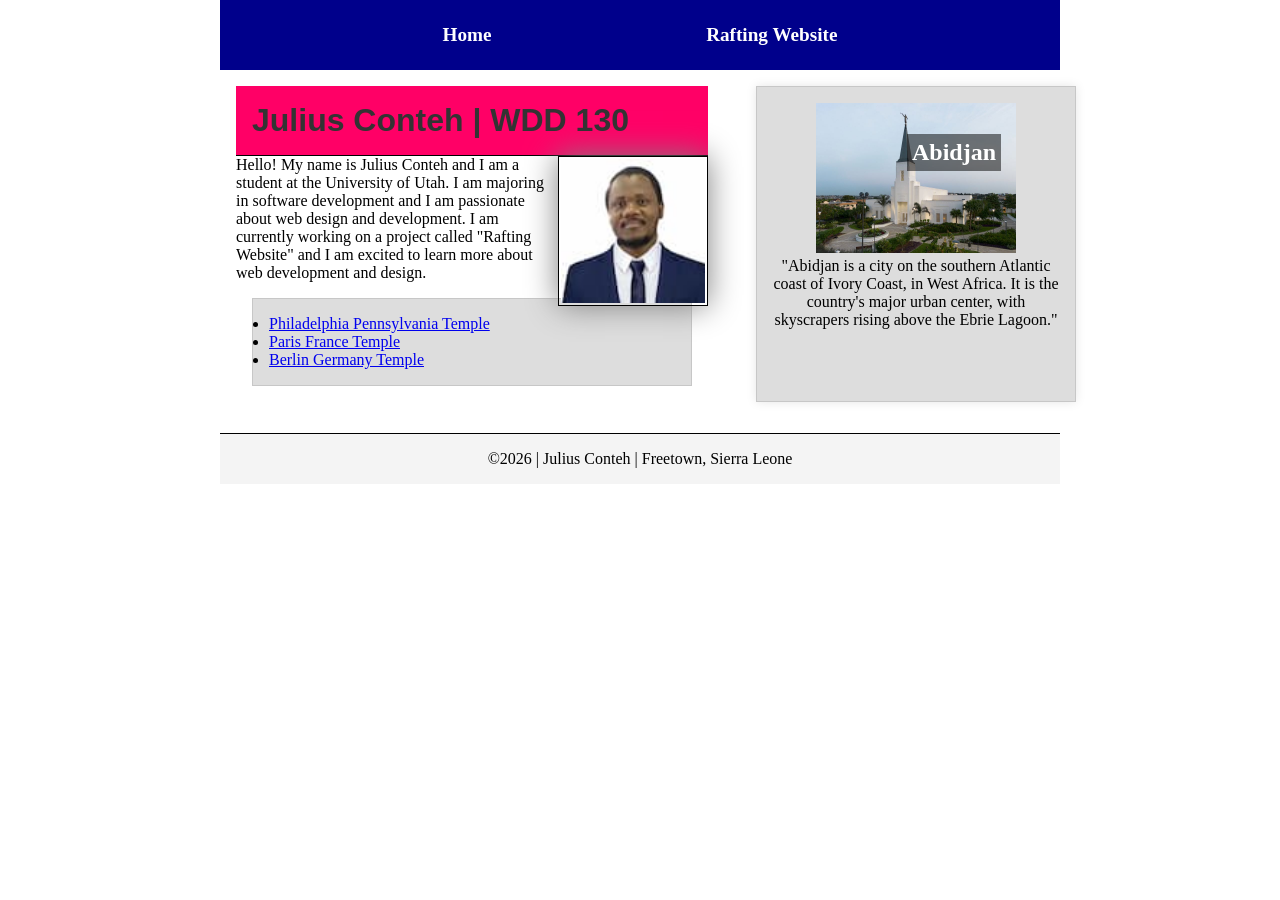
<file: index.html>
<!DOCTYPE html>
<html lang="en">

<head>
  <meta charset="UTF-8">
  <meta name="viewport" content="width=device-width, initial-scale=1.0">
  <title>Julius Conteh | WDD 130</title>
  <meta name="description" content="Julius Conteh's BYU-Idaho WDD 130 course home page">
  <meta name="author" content="Julius Conteh">

  <link rel="stylesheet" href="styles/styles.css">
</head>

<body>
  <header>
    <nav>
      <a href="#">Home</a>
      <a href="wwr/">Rafting Website</a>
    </nav>
  </header>

  <!-- Step 7: Wrap main + aside in grid -->
  <div class="grid">
    <main>
      <h1>Julius Conteh | WDD 130</h1>
      <img src="images/profile.jpg" alt="Hello! my name is Julius Conteh" width="200">
      <p>
        Hello! My name is Julius Conteh and I am a student at the University of Utah. I am
        majoring in software development and I am passionate about web design and
        development. I am currently working on a project called "Rafting Website" and I am
        excited to learn more about web development and design.
      </p>

      <!-- Step 8: Temple list with class -->
      <ul class="box">
        <li><a
            href="https://www.churchofjesuschrist.org/temples/details/philadelphia-pennsylvania-temple"
            target="_blank" rel="noopener">Philadelphia Pennsylvania Temple</a></li>
        <li><a href="https://www.churchofjesuschrist.org/temples/details/paris-france-temple"
            target="_blank" rel="noopener">Paris France Temple</a></li>
        <li><a href="https://www.churchofjesuschrist.org/temples/details/berlin-germany-temple"
            target="_blank" rel="noopener">Berlin Germany Temple</a></li>
      </ul>
    </main>

    <aside class="box">
      <h2>Abidjan</h2>
      <img src="images/abidjan-ivory-coast.jpeg" alt="abidjan-ivory-coast">
      <p>
        "Abidjan is a city on the southern Atlantic coast of Ivory Coast, in West Africa. It
        is the country's major urban center, with skyscrapers rising above the Ebrie
        Lagoon."
      </p>
    </aside>
  </div>

  <footer>
    <p>©2026 | Julius Conteh | Freetown, Sierra Leone</p>
  </footer>
</body>

</html>
</file>
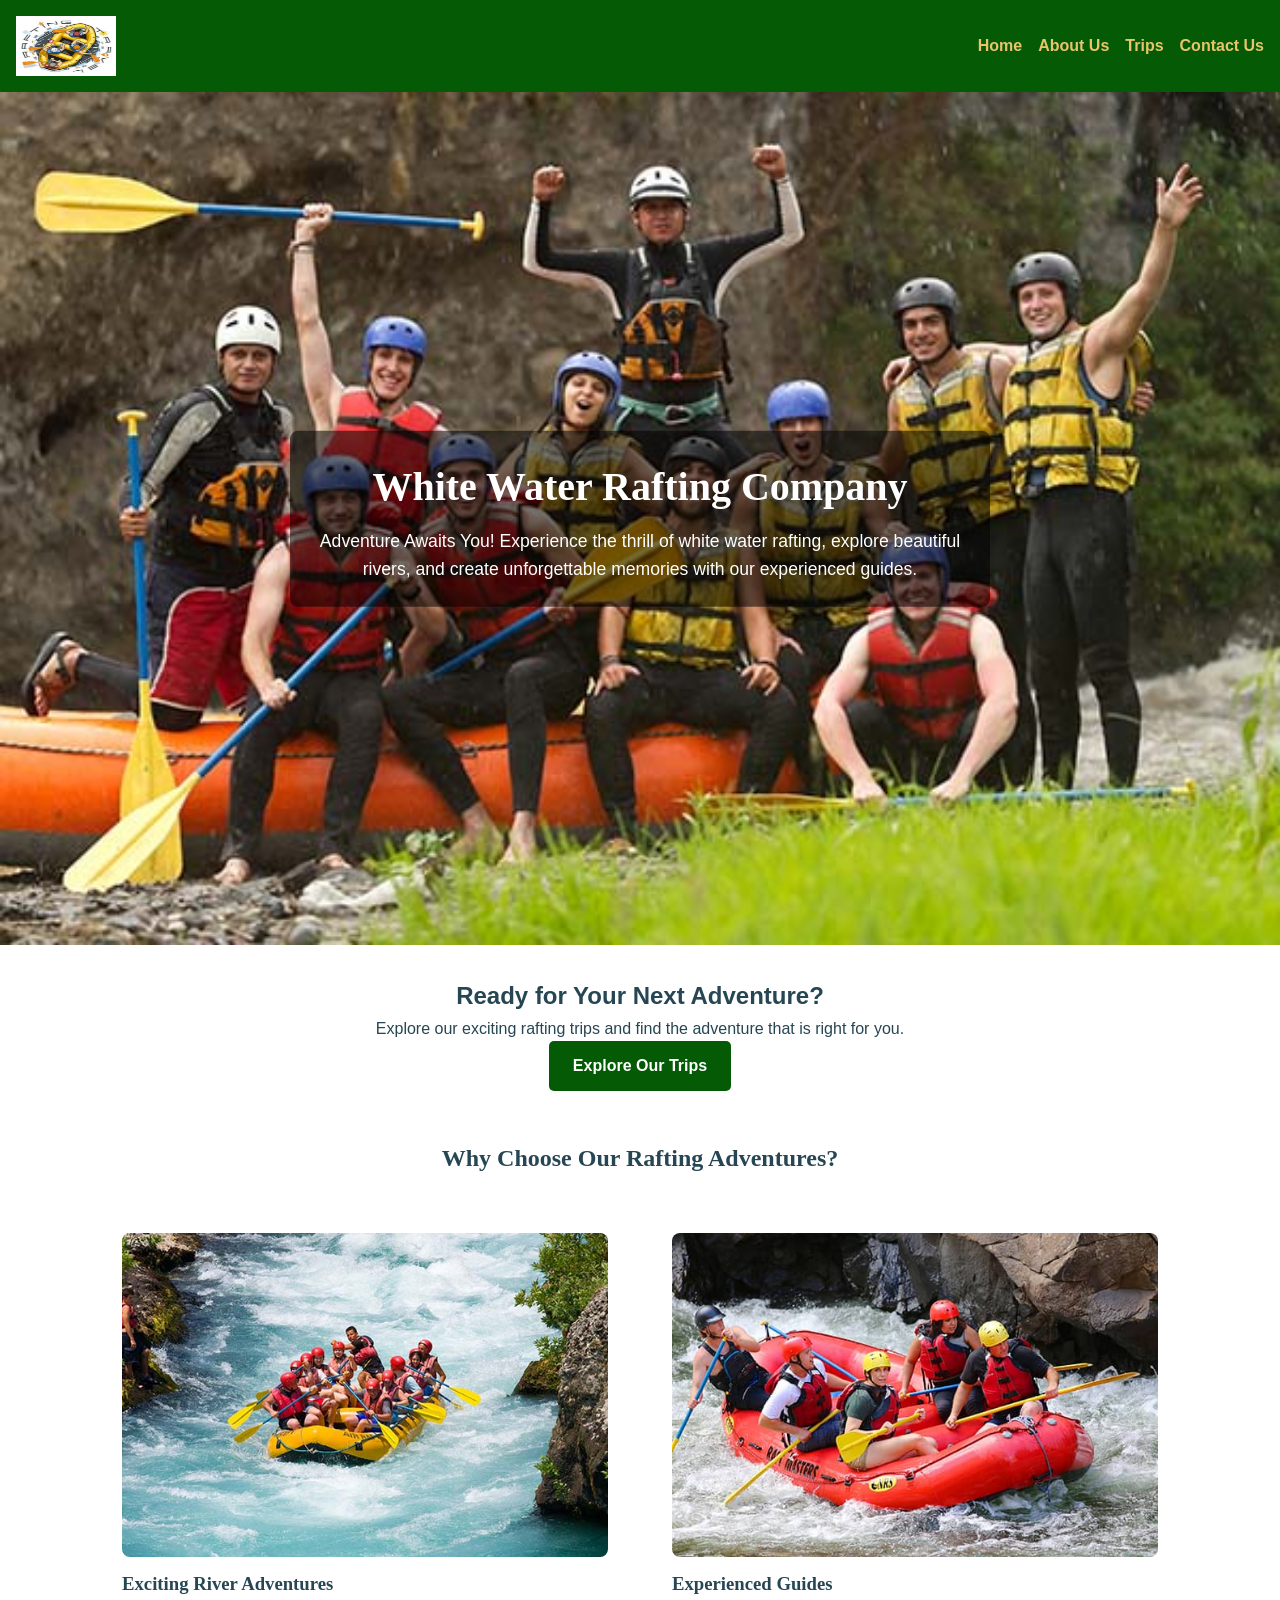
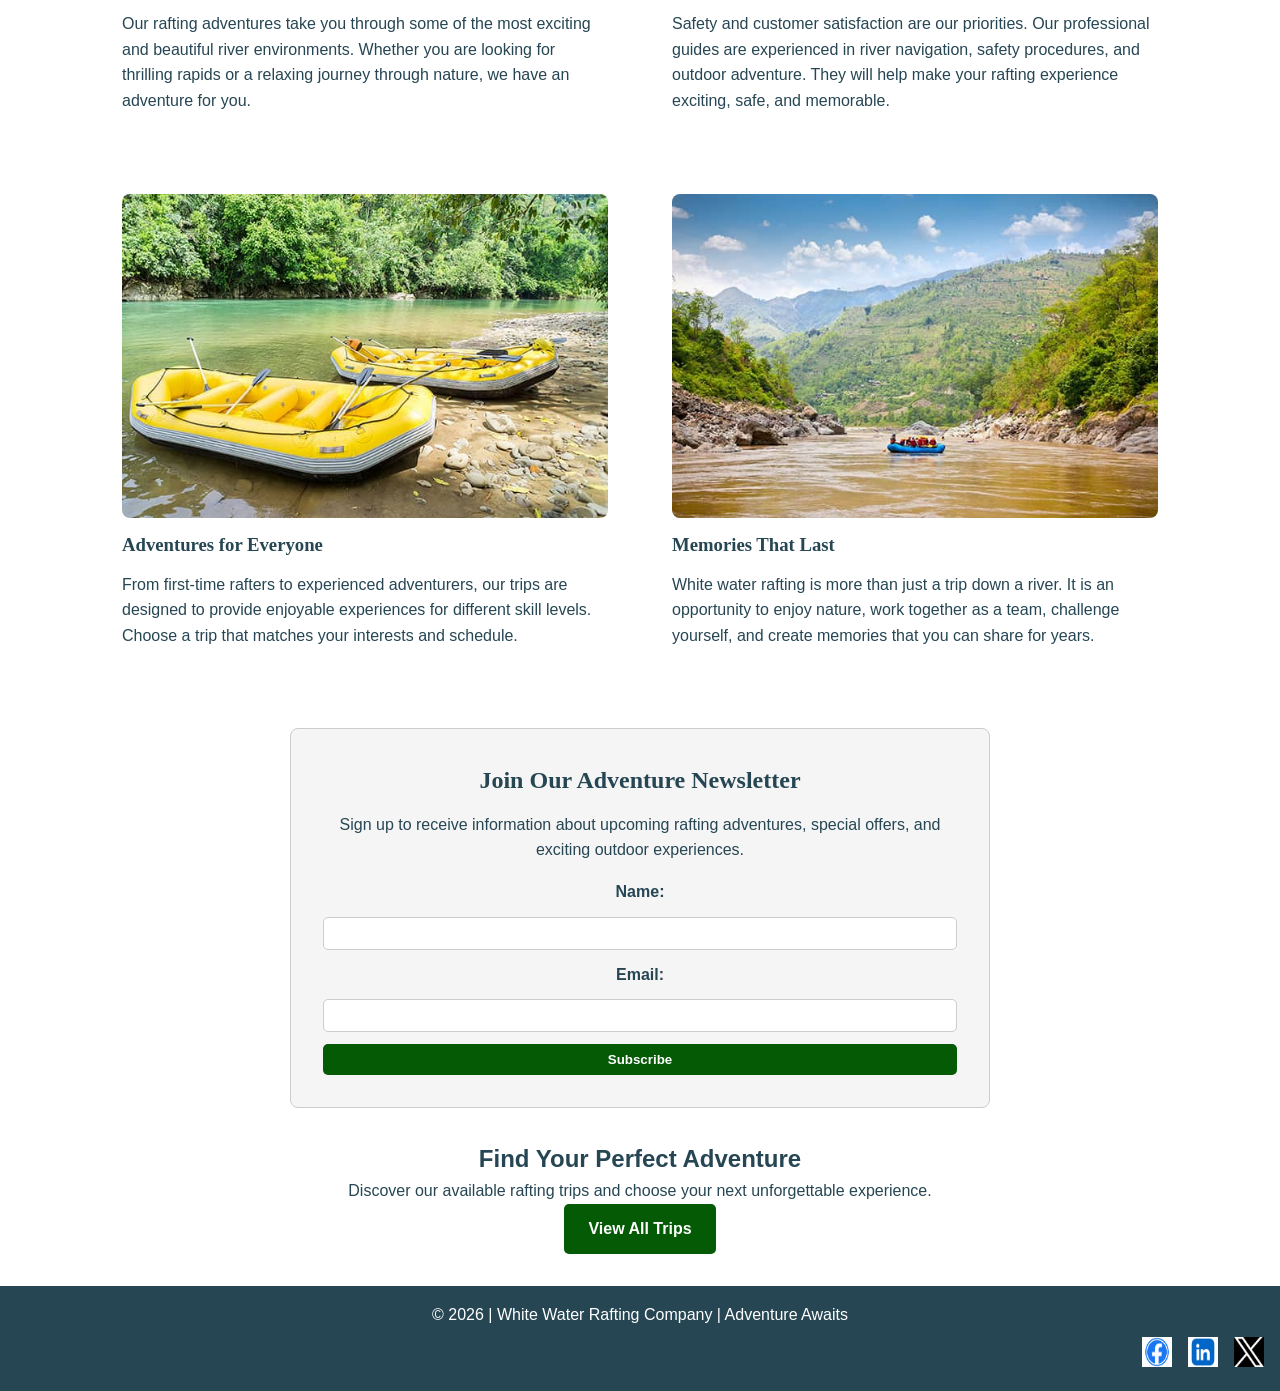
<file: wwr/index.html>
<!doctype html>
<html lang="en-US">

<head>
    <meta charset="utf-8">
    <meta name="viewport" content="width=device-width, initial-scale=1">

    <title>White Water Rafting Company | Home</title>

    <meta name="description"
      content="Experience exciting white water rafting adventures with professional guides, beautiful rivers, and unforgettable outdoor experiences.">

    <meta name="author" content="Julius Conteh">

    <link rel="stylesheet" href="styles/rafting.css">
</head>

<body>

    <header>
        <img src="images/z-raftingcompas.jpg" alt="White Water Rafting Company logo" width="100">

        <nav>
            <a href="index.html">Home</a>
            <a href="about.html">About Us</a>
            <a href="trips.html">Trips</a>
            <a href="contact.html">Contact Us</a>
        </nav>
    </header>

    <main>

        <!-- HERO SECTION -->
        <section class="hero">

            <img src="images/rafting-hero.jpg"
              alt="Rafters enjoying an exciting white water rafting adventure">

            <div class="hero-content">

                <h1>White Water Rafting Company</h1>

                <p>
                    Adventure Awaits You! Experience the thrill of
                    white water rafting, explore beautiful rivers,
                    and create unforgettable memories with our
                    experienced guides.
                </p>

            </div>

        </section>

        <!-- CALL TO ACTION -->
        <section class="cta">

            <h2>Ready for Your Next Adventure?</h2>

            <p>
                Explore our exciting rafting trips and find the
                adventure that is right for you.
            </p>

            <a href="trips.html">Explore Our Trips</a>

        </section>

        <!-- HOME PAGE INFORMATION GRID -->
        <section class="home-grid">

            <h2>Why Choose Our Rafting Adventures?</h2>

            <article>

                <img src="images/adventure1.jpg"
                  alt="Rafters navigating challenging white water rapids">

                <h3>Exciting River Adventures</h3>

                <p>
                    Our rafting adventures take you through some of
                    the most exciting and beautiful river environments.
                    Whether you are looking for thrilling rapids or
                    a relaxing journey through nature, we have an
                    adventure for you.
                </p>

            </article>

            <article>

                <img src="images/adventure2.jpg" alt="Rafters enjoying a scenic river adventure">

                <h3>Experienced Guides</h3>

                <p>
                    Safety and customer satisfaction are our priorities.
                    Our professional guides are experienced in river
                    navigation, safety procedures, and outdoor adventure.
                    They will help make your rafting experience exciting,
                    safe, and memorable.
                </p>

            </article>

            <article>

                <img src="images/adventure3.jpg"
                  alt="Visitors enjoying a half day white water rafting adventure">

                <h3>Adventures for Everyone</h3>

                <p>
                    From first-time rafters to experienced adventurers,
                    our trips are designed to provide enjoyable
                    experiences for different skill levels. Choose
                    a trip that matches your interests and schedule.
                </p>

            </article>

            <article>

                <img src="images/adventure4.jpg" alt="Rafters enjoying an exciting river adventure">

                <h3>Memories That Last</h3>

                <p>
                    White water rafting is more than just a trip down
                    a river. It is an opportunity to enjoy nature,
                    work together as a team, challenge yourself, and
                    create memories that you can share for years.
                </p>

            </article>

        </section>

        <!-- NEWSLETTER -->
        <section class="newsletter">

            <h2>Join Our Adventure Newsletter</h2>

            <p>
                Sign up to receive information about upcoming rafting
                adventures, special offers, and exciting outdoor
                experiences.
            </p>

            <form>

                <label for="newsletter-name">Name:</label>

                <input type="text" id="newsletter-name" name="newsletter-name" required>

                <label for="newsletter-email">Email:</label>

                <input type="email" id="newsletter-email" name="newsletter-email" required>

                <button type="submit">Subscribe</button>

            </form>

        </section>

        <!-- FINAL CALL TO ACTION -->
        <section class="cta">

            <h2>Find Your Perfect Adventure</h2>

            <p>
                Discover our available rafting trips and choose
                your next unforgettable experience.
            </p>

            <a href="trips.html">View All Trips</a>

        </section>

    </main>

    <!-- FOOTER -->
    <footer>

        <p>
            &copy; 2026 | White Water Rafting Company | Adventure Awaits
        </p>

        <nav class="socialmedia">

            <a href="https://facebook.com/julius.conteh.562" target="_blank"
              rel="noopener noreferrer">

                <img src="images/facebook-icon.png" alt="Facebook">

            </a>

            <a href="https://linkedin.com/in/julius-conteh-005b872a8" target="_blank"
              rel="noopener noreferrer">

                <img src="images/linkedin-icon.png" alt="LinkedIn">

            </a>

            <a href="https://twitter.com" target="_blank" rel="noopener noreferrer">

                <img src="images/twitter-icon.png" alt="Twitter">

            </a>

        </nav>

    </footer>

</body>

</html>
</file>
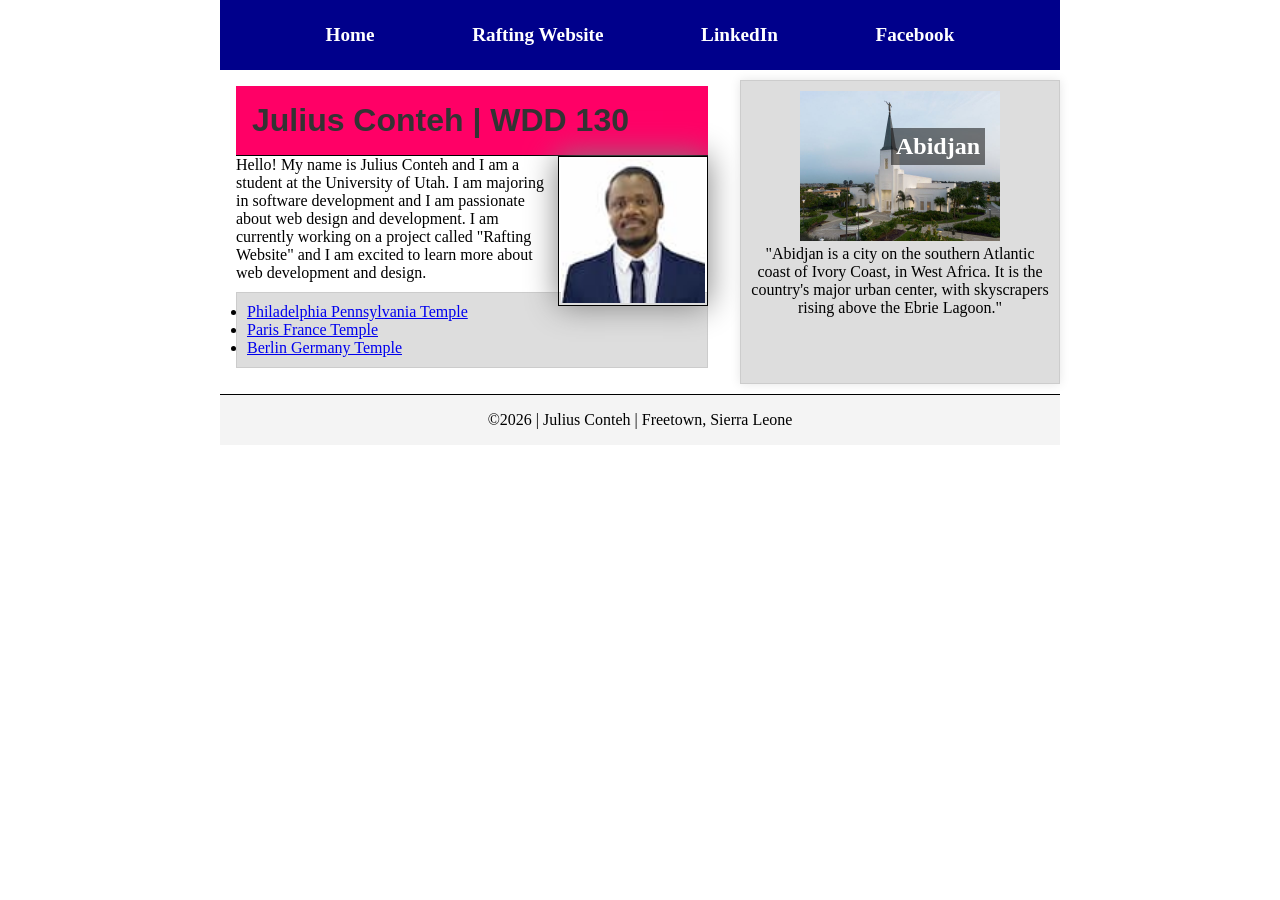
<file: index-1 copy.html>
<!DOCTYPE html>
<html lang="en">

<head>
  <meta charset="UTF-8">
  <meta name="viewport" content="width=device-width, initial-scale=1.0">
  <title>Julius Conteh | WDD 130</title>
  <meta name="description" content="Julius Conteh's BYU-Idaho WDD 130 course home page">
  <meta name="author" content="Julius Conteh">

  <link rel="stylesheet" href="styles/styles.css">
  <style>
    /* Step 9: Float profile image */
    main img {
      float: right;
      margin: 0 0 10px 10px;
    }

    /* Step 10: Position heading on aside image */
    aside {
      position: relative;
    }

    aside h2 {
      position: absolute;
      top: 47px;
      left: 150px;
      background-color: rgba(0, 0, 0, 0.5);
      color: white;
      padding: 5px;
    }

    /* Optional: box styling for aside and temple list */
    .box {
      border: 1px solid #ccc;
      padding: 10px;
      margin: 10px 0;
    }

    /* Grid wrapper for main + aside */
    .grid {
      display: grid;
      grid-template-columns: 1fr 20rem;
      /* main flexible, aside fixed */
      gap: 1rem;
      max-width: 840px;
      margin: 0 auto;
    }

    /* Header and footer consistency */
    header,
    .grid,
    footer {
      max-width: 840px;
      margin: 0 auto;
    }
  </style>
</head>

<body>
  <header>
    <nav>
      <a href="#">Home</a>
      <a href="wwr/">Rafting Website</a>
      <!-- Step 11: Add LinkedIn and Facebook links -->
      <a href="https://linkedin.com/in/julius-conteh-005b872a8" target="_blank"
        rel="noopener">LinkedIn</a>
      <a href="https://facebook.com/julius.conteh.562" target="_blank" rel="noopener">Facebook</a>
    </nav>
  </header>

  <!-- Step 7: Wrap main + aside in grid -->
  <div class="grid">
    <main>
      <h1>Julius Conteh | WDD 130</h1>
      <img src="images/profile.jpg" alt="Hello! my name is Julius Conteh" width="200">
      <p>
        Hello! My name is Julius Conteh and I am a student at the University of Utah. I am
        majoring in software development and I am passionate about web design and
        development. I am currently working on a project called "Rafting Website" and I am
        excited to learn more about web development and design.
      </p>

      <!-- Step 8: Temple list with class -->
      <ul class="box">
        <li><a
            href="https://www.churchofjesuschrist.org/temples/details/philadelphia-pennsylvania-temple"
            target="_blank" rel="noopener">Philadelphia Pennsylvania Temple</a></li>
        <li><a href="https://www.churchofjesuschrist.org/temples/details/paris-france-temple"
            target="_blank" rel="noopener">Paris France Temple</a></li>
        <li><a href="https://www.churchofjesuschrist.org/temples/details/berlin-germany-temple"
            target="_blank" rel="noopener">Berlin Germany Temple</a></li>
      </ul>
    </main>

    <aside class="box">
      <h2>Abidjan</h2>
      <img src="images/abidjan-ivory-coast.jpeg" alt="abidjan-ivory-coast">
      <p>
        "Abidjan is a city on the southern Atlantic coast of Ivory Coast, in West Africa. It
        is the country's major urban center, with skyscrapers rising above the Ebrie
        Lagoon."
      </p>
    </aside>
  </div>

  <footer>
    <p>©2026 | Julius Conteh | Freetown, Sierra Leone</p>
  </footer>
</body>

</html>
</file>
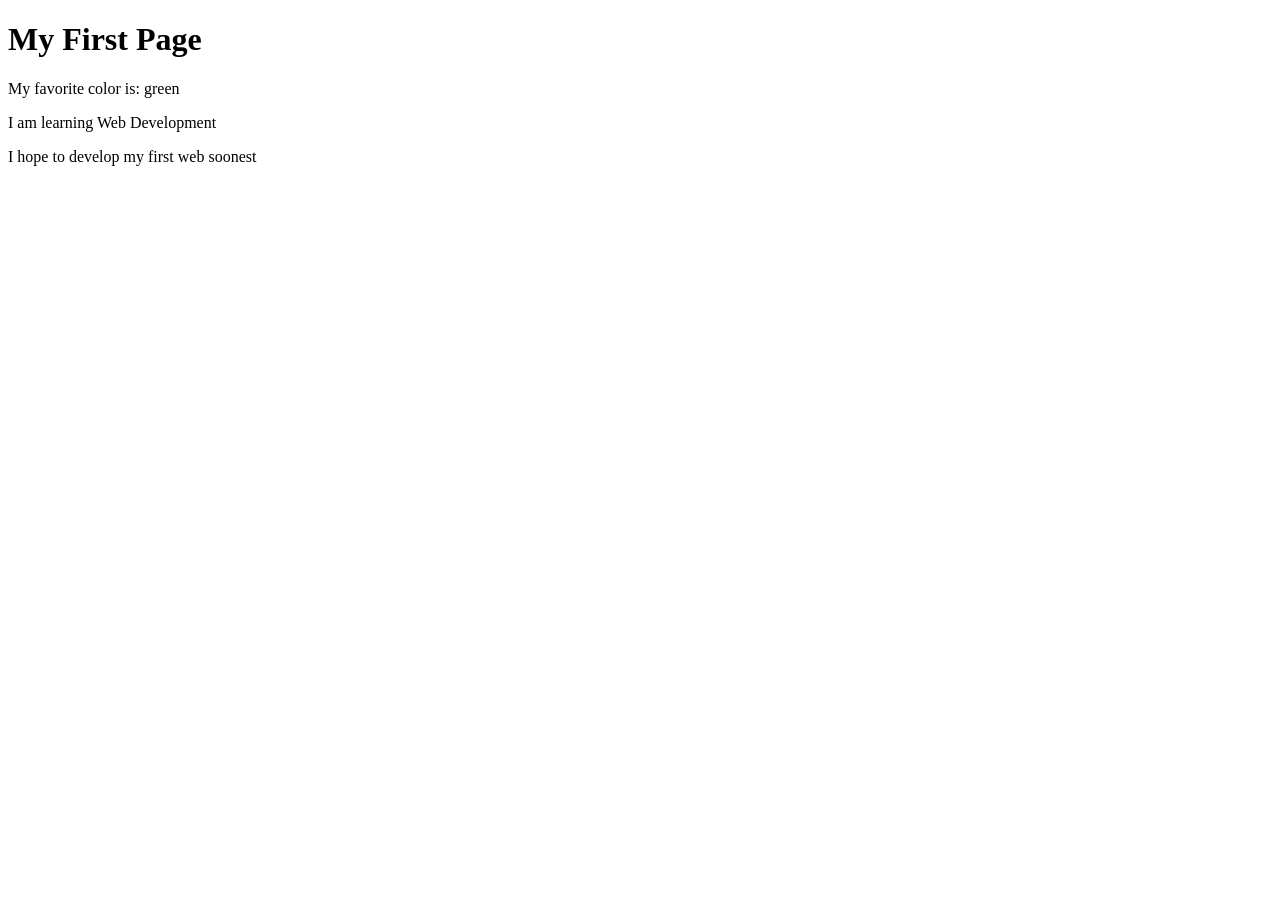
<file: week01/first-page.html>
<!DOCTYPE html>
<html lang="en">

<head>
    <meta charset="UTF-8">
    <meta name="viewport" content="width=device-width, initial-scale=1.0">
    <title>My First Page</title>
</head>

<body>
    <h1>My First Page</h1>
    <p>My favorite color is: green</p>
    <p>I am learning Web Development</p>
    <p>I hope to develop my first web soonest</p>
</body>

</html>
</file>
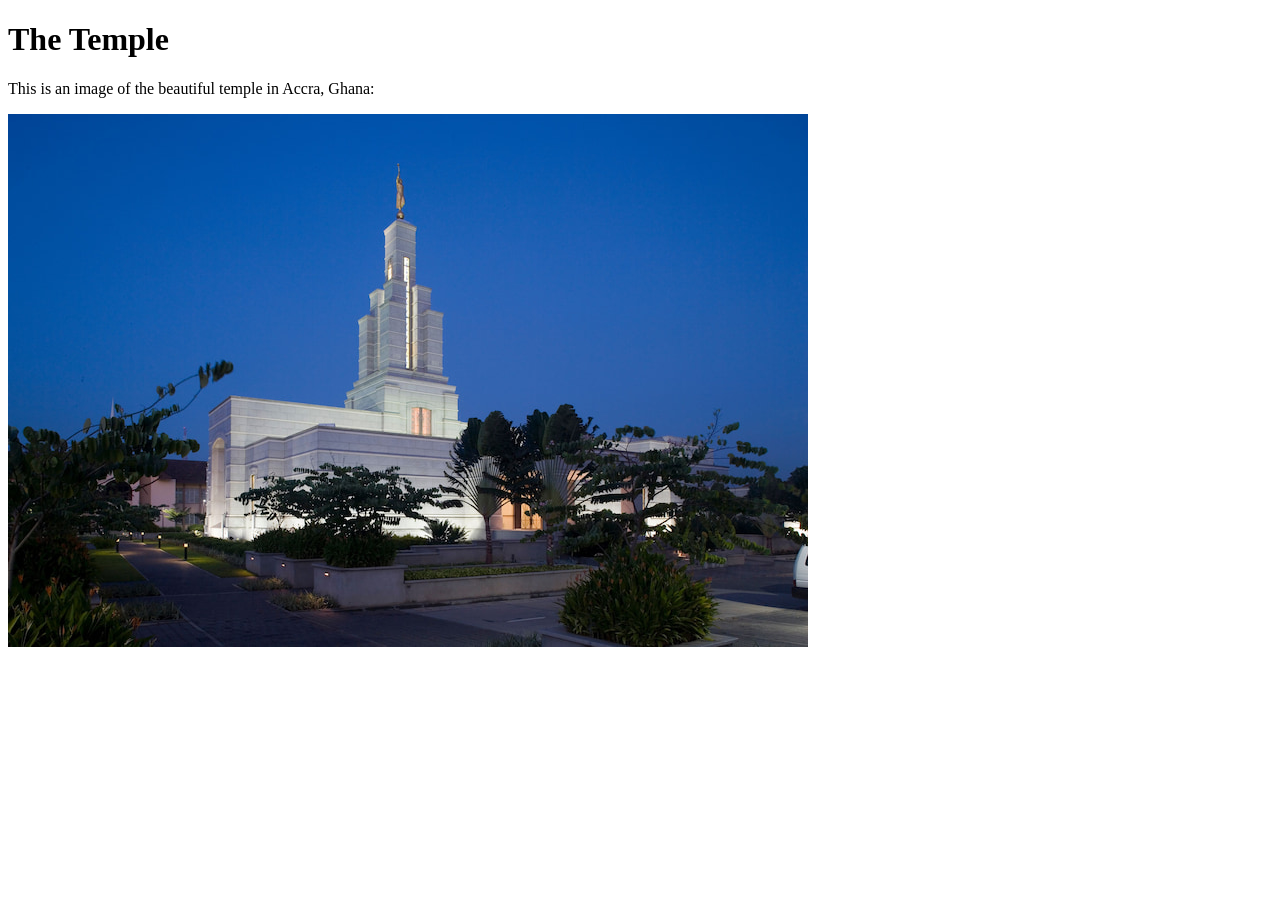
<file: week01/images-solution.html>
<!DOCTYPE html>
<html lang="en">
<head>
    <meta charset="UTF-8">
    <meta name="viewport" content="width=device-width, initial-scale=1.0">
    <title>Temple Image</title>
</head>
<body>
    <h1>The Temple</h1>
    <p>This is an image of the beautiful temple in Accra, Ghana:</p>
    <img src="images/temple-small.jpg" alt="The Accra Ghana Temple">
    
</body>
</html>
</file>
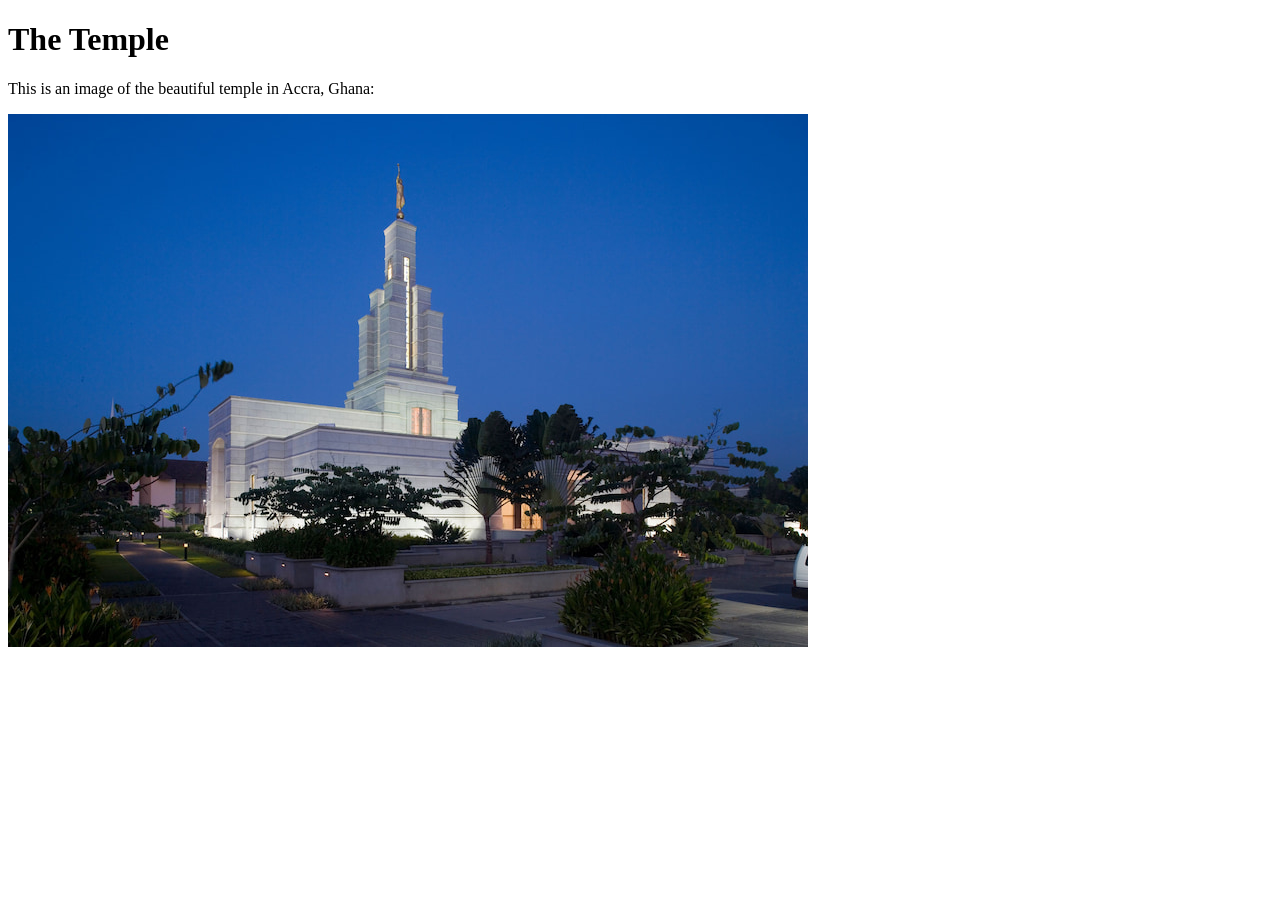
<file: week01/images.html>
<!DOCTYPE html>
<html lang="en">

<head>
    <meta charset="UTF-8">
    <meta name="viewport" content="width=device-width, initial-scale=1.0">
    <title>Temple Image</title>
</head>

<body>
    <h1>The Temple</h1>
    <p>This is an image of the beautiful temple in Accra, Ghana:</p>
    <img src="images/temple-small.jpg" alt="The Accra Ghana Temple">

</body>

</html>
</file>
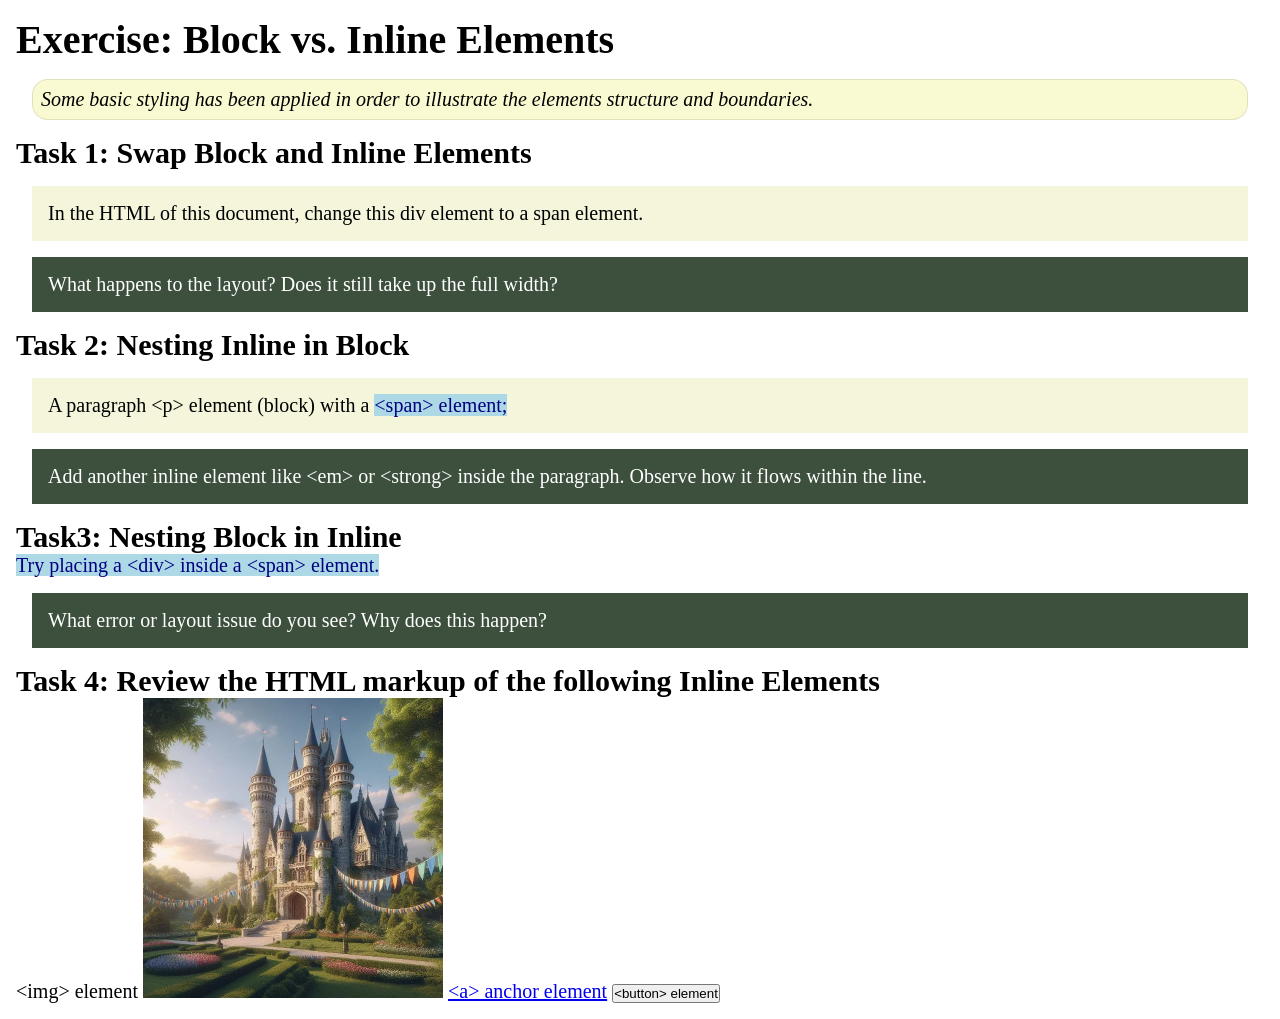
<file: week02/block-vs-inline.html>
<!DOCTYPE html>
<html lang="en">

<head>
    <meta charset="UTF-8">
    <meta name="viewport" content="width=device-width, initial-scale=1.0">
    <title>Exercise: Block vs. Inline Elements</title>
    <link rel="stylesheet" href="styles/block-vs-inline.css">
</head>

<body>
    <main>
        <h1>Exercise: Block vs. Inline Elements</h1>
        <p class="note">Some basic styling has been applied in order to illustrate the elements structure and
            boundaries.</p>

        <h2>Task 1: Swap Block and Inline Elements</h2>
        <div>In the HTML of this document, change this div element to a span element.</div>

        <p class="question">What happens to the layout? Does it still take up the full width?</p>

        <h2>Task 2: Nesting Inline in Block</h2>
        <p>A paragraph &lt;p&gt; element (block) with a <span>&lt;span&gt; element;</span></p>
        <p class="question">Add another inline element like &lt;em&gt; or &lt;strong&gt; inside the paragraph. Observe
            how it flows within the line.</p>

        <h2>Task3: Nesting Block in Inline</h2>
        <span>Try placing a &lt;div&gt; inside a &lt;span&gt; element.</span>
            <p class="question">What error or layout issue do you see? Why does this happen?</p>


            <h2>Task 4: Review the HTML markup of the following Inline Elements</h2>
        &lt;img&gt; element
        <img src="images/castle.webp" alt="placeholder image (images are inline)" width="300" height="300">
        <a href="https://churchofjesuschrist.org">&lt;a&gt; anchor element</a>
        <button type="button">&lt;button&gt; element</button>
    </main>
</body>

</html>
</file>
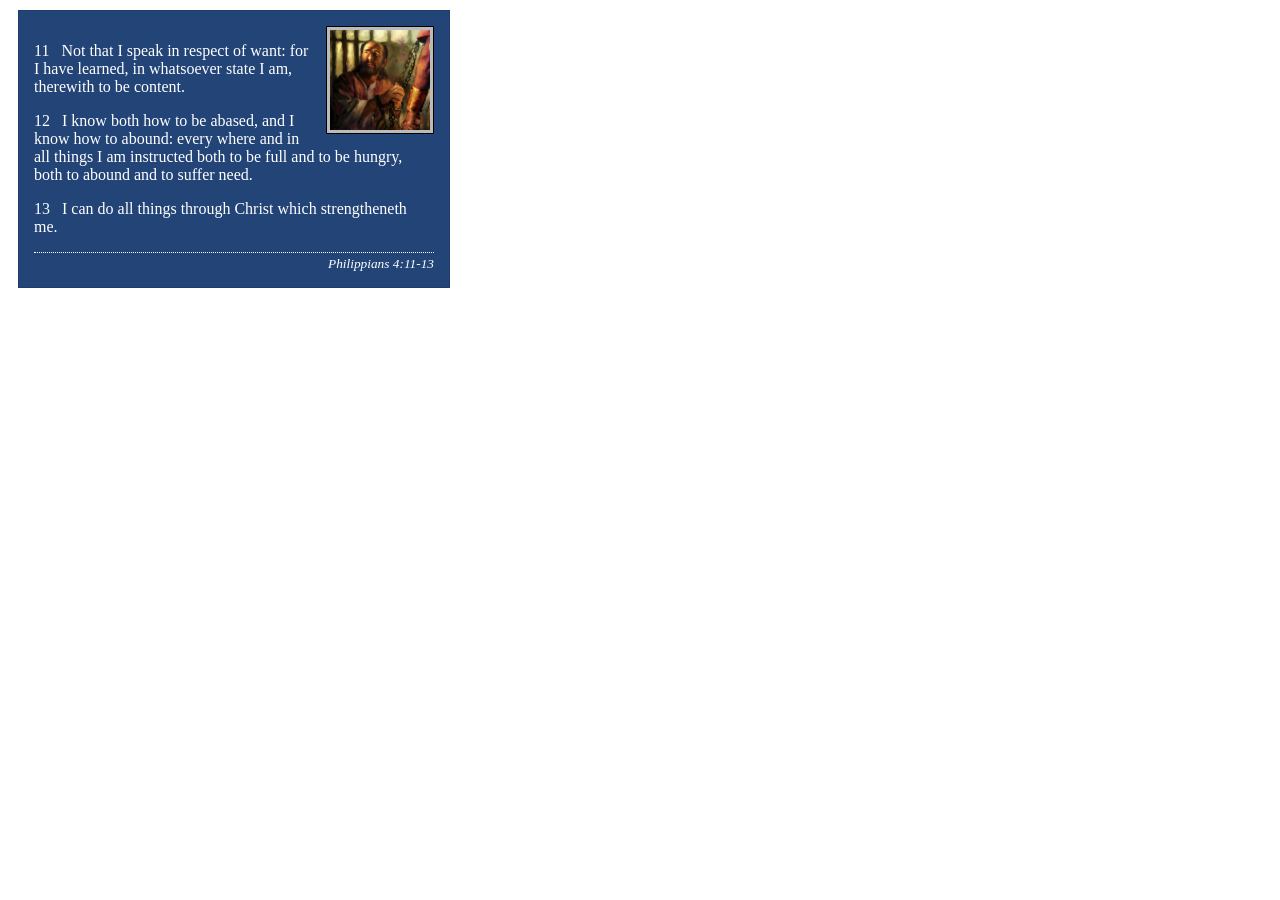
<file: week02/box-model-solution.html>
<!DOCTYPE html>
<html lang="en">
<head>
    <meta charset="UTF-8">
    <meta name="viewport" content="width=device-width, initial-scale=1.0">
    <title>Box Model Activity</title>
    <link rel="stylesheet" href="styles/box-model-solution.css">
</head>
<body>
    <main>
        <div class="callout">
            <img src="images/apostle-paul-imprisoned.webp" alt="Paul the Apostle - Imprisoned in Rome" width="200" height="200">
            <blockquote>
                <p>11 &nbsp; Not that I speak in respect of want: for I have learned, in whatsoever state I am, therewith to be content.</p>
                <p>12 &nbsp; I know both how to be abased, and I know how to abound: every where and in all things I am instructed both to be full and to be hungry, both to abound and to suffer need.</p>
                <p>13 &nbsp; I can do all things through Christ which strengtheneth me.</p>
            </blockquote>
            <cite>Philippians 4:11-13</cite>
        </div>
    </main>
</body>
</html>
</file>
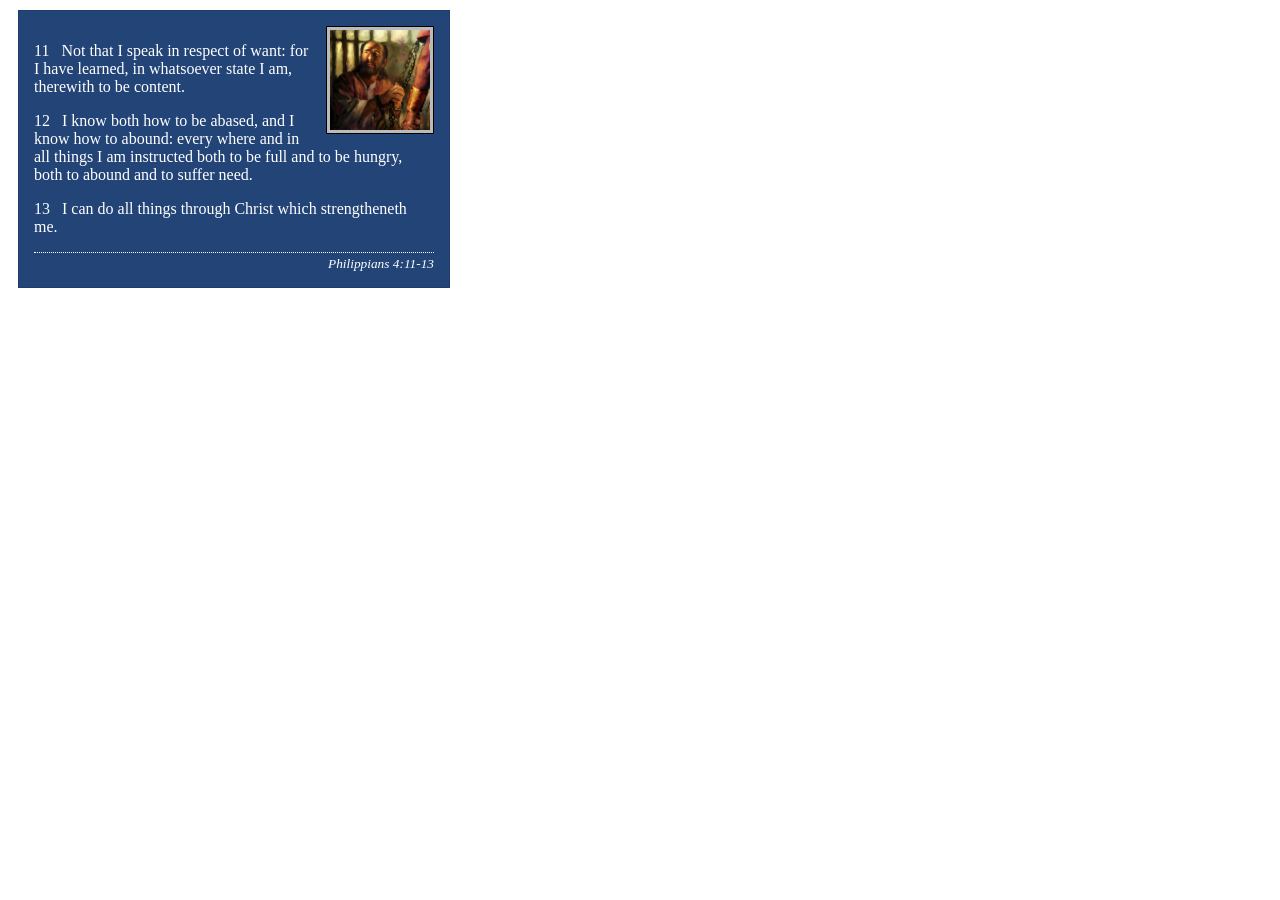
<file: week02/box-model.html>
<!DOCTYPE html>
<html lang="en">

<head>
    <meta charset="UTF-8">
    <meta name="viewport" content="width=device-width, initial-scale=1.0">
    <title>Box Model Activity</title>

    <link rel="stylesheet" href="styles/box-model.css">
</head>

<body>
    <main>
        <div class="callout">
            <img src="images/apostle-paul-imprisoned.webp"
              alt="Paul the Apostle - Imprisoned in Rome" width="200" height="200">
            <blockquote>
                <p>11 &nbsp; Not that I speak in respect of want: for I have learned, in whatsoever
                    state I am, therewith to be content.</p>
                <p>12 &nbsp; I know both how to be abased, and I know how to abound: every where and
                    in all things I am instructed both to be full and to be hungry, both to abound
                    and to suffer need.</p>
                <p>13 &nbsp; I can do all things through Christ which strengtheneth me.</p>
            </blockquote>
            <cite>Philippians 4:11-13</cite>
        </div>
    </main>
</body>

</html>
</file>
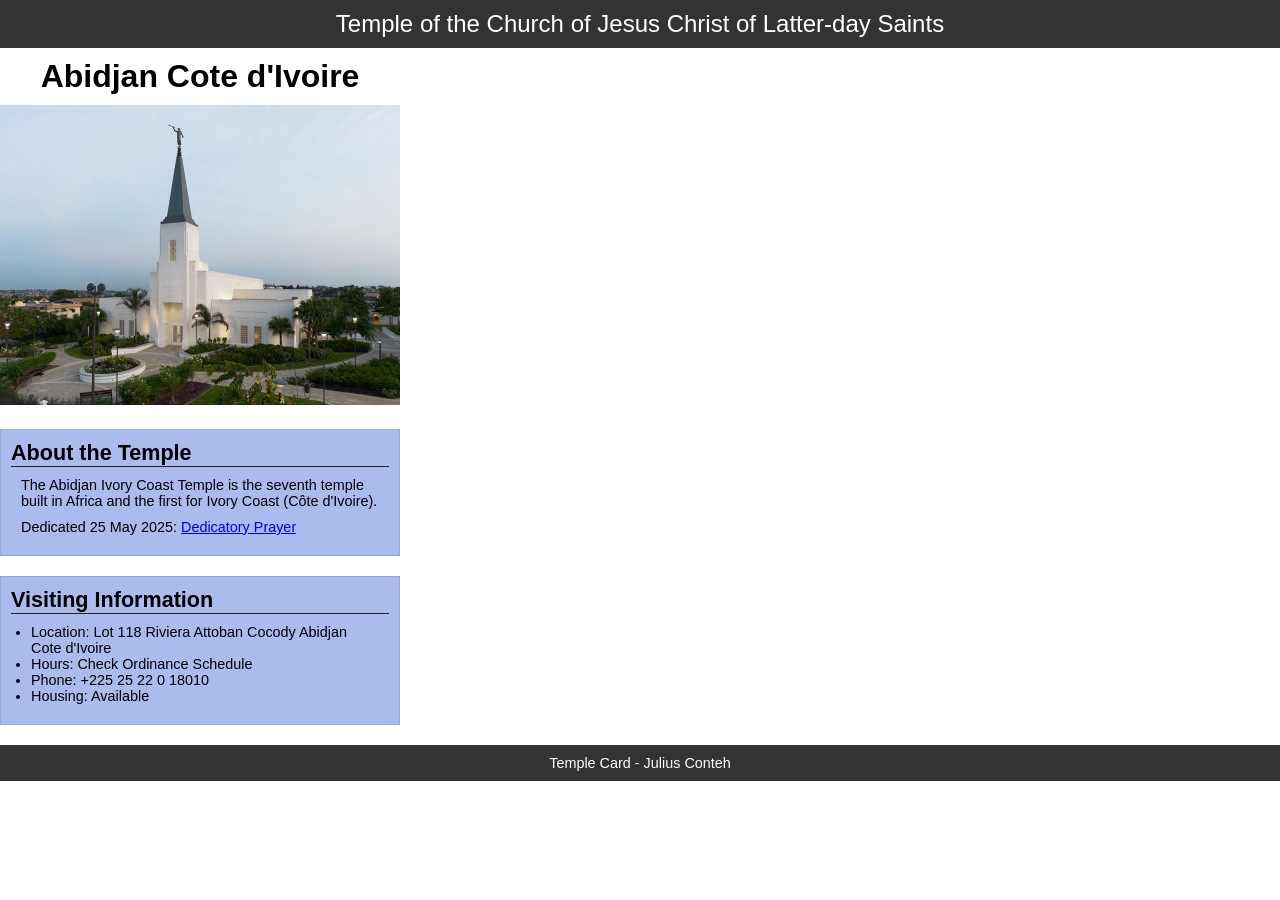
<file: week02/temple.html>
<!DOCTYPE html>
<html lang="en">

<head>
    <meta charset="UTF-8">
    <meta name="viewport" content="width=device-width, initial-scale=1.0">
    <title>Temple Card - Abidjan Cote d'Ivoire</title>

    <link rel="stylesheet" href="styles/temple.css">
</head>

<body>
    <header>
        <p>Temple of the Church of Jesus Christ of Latter-day Saints</p>
    </header>
    <main>
        <h1>Abidjan Cote d'Ivoire</h1>
        <picture>
            <img src="images/abidjan-ivory-coast.jpeg" alt="Abidjan Cote d'Ivoire Temple">
        </picture>
        <section>
            <h2>About the Temple</h2>
            <p>The Abidjan Ivory Coast Temple is the seventh temple built in Africa and the first
                for Ivory Coast (Côte
                d'Ivoire).</p>
            <p>Dedicated 25 May 2025: <a
                  href="https://www.churchofjesuschrist.org/temples/dedicatory-prayer/abidjan-ivory-coast-temple/2025-05-25?lang=eng"
                  target="_blank" rel="noopener noreferrer">Dedicatory Prayer</a></p>
        </section>
        <section>
            <h2>Visiting Information</h2>
            <ul>
                <li>Location: Lot 118 Riviera Attoban Cocody Abidjan Cote d'Ivoire</li>
                <li>Hours: Check Ordinance Schedule</li>
                <li>Phone: +225 25 22 0 18010</li>
                <li>Housing: Available</li>
            </ul>
        </section>
    </main>
    <footer>
        <p>Temple Card - Julius Conteh</p>
    </footer>
</body>

</html>
</file>
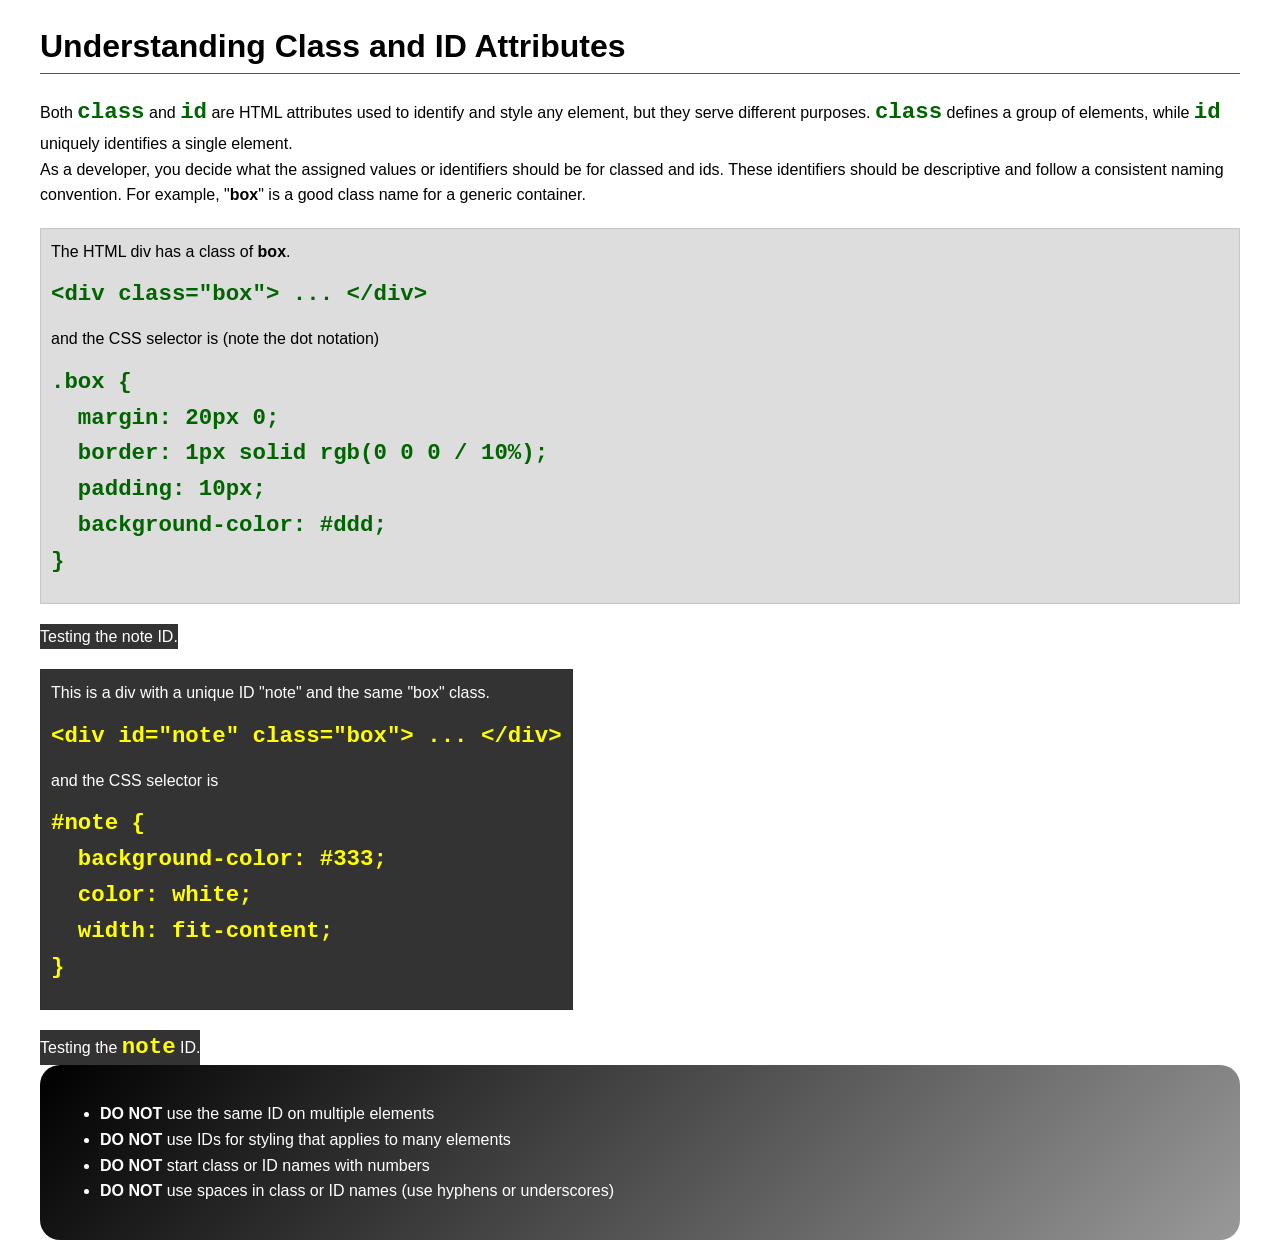
<file: week03/class-and-id.html>
<!DOCTYPE html>
<html lang="en">

<head>
    <meta charset="UTF-8">
    <meta name="viewport" content="width=device-width, initial-scale=1.0">
    <title>Class vs ID Attributes</title>
    <link rel="stylesheet" href="styles/class-and-id.css">
</head>

<body>
    <h1>Understanding Class and ID Attributes</h1>
    <p>Both <code>class</code> and <code>id</code> are HTML attributes used to identify and style
        any element, but they
        serve different purposes. <code>class</code> defines a group of elements, while
        <code>id</code> uniquely
        identifies a single element.
    </p>
    <p>As a developer, you decide what the assigned values or identifiers should be for classed and
        ids. These
        identifiers should be
        descriptive and follow a consistent naming convention. For example, "<strong>box</strong>"
        is a good class name
        for a generic container.</p>
    <div class="box">
        <p>The HTML div has a class of <strong>box</strong>.</p>
        <pre><code class="html">&lt;div class="box"&gt; ... &lt;/div&gt;</code></pre>
        and the CSS selector is (note the dot notation)
        <pre><code class="css">.box {
  margin: 20px 0;
  border: 1px solid rgb(0 0 0 / 10%);
  padding: 10px;
  background-color: #ddd; 
}</code></pre>
    </div>

    <div id="note">
        <p>Testing the note ID.</p>
    </div>

    <div id="note" class="box">
        <p>This is a div with a unique ID "note" and the same "box" class.</p>
        <pre><code class="html">&lt;div id="note" class="box"&gt; ... &lt;/div&gt;</code></pre>
        and the CSS selector is
        <pre><code class="css">#note {
  background-color: #333;
  color: white;
  width: fit-content;
}</code></pre>
    </div>

    <div id="note">
        <p>Testing the <code>note</code> ID.</p>
    </div>

    <section id="best-practice">
        <ul>
            <li><strong>DO NOT</strong> use the same ID on multiple elements</li>
            <li><strong>DO NOT</strong> use IDs for styling that applies to many elements</li>
            <li><strong>DO NOT</strong> start class or ID names with numbers</li>
            <li><strong>DO NOT</strong> use spaces in class or ID names (use hyphens or underscores)
            </li>
        </ul>
    </section>


</body>

</html>
</file>
<file: styles/styles.css>
/* Reset */
* {
    margin: 0;
    padding: 0;
    box-sizing: border-box;
}

/* CSS Variables */
:root {
    --heading-background-color: #f06;
    --heading-text-color: #333;
    --heading-font: 'Montserrat', Helvetica, sans-serif;
    --padding: 1rem;
    --border: 1px solid rgb(0 0 0 / 0.1);
}

/* Headings */
h1 {
    background-color: var(--heading-background-color);
    color: var(--heading-text-color);
    font-family: var(--heading-font);
    padding: var(--padding);
    border-bottom: 1px solid #000;
    /* bottom border */
}

/* Layout containers */
header,
.grid,
footer {
    max-width: 840px;
    margin: 0 auto;
}

/* Navigation bar */
nav {
    background-color: darkblue;
    padding: 1rem;
    display: flex;
    justify-content: space-evenly;
    align-items: center;
}

nav a {
    color: white;
    display: block;
    padding: 0.5rem;
    text-decoration: none;
    font-size: 1.2rem;
    font-weight: 700;
}

/* Grid wrapper for main + aside */
.grid {
    display: grid;
    grid-template-columns: 1fr 20rem;
    /* main flexible, aside fixed */
    gap: 1rem;
    max-width: 840px;
    margin: 0 auto;
}

/* Main content */
main {
    max-width: 840px;
    margin: 1rem;
}

main img {
    float: right;
    width: 150px;
    height: auto;
    border: 1px solid black;
    padding: 2px;
    box-shadow: 0 0 30px gray;
    margin: 0 0 10px 10px;
}

/* Aside styling */
aside {
    position: relative;
    width: 20rem;
    margin: 1rem;
    border: 1px solid rgb(0 0 0 / 0.2);
    padding: 1rem;
    background-color: #eee;
    color: #333;
    text-align: center;
    box-shadow: 0 0 10px rgb(0 0 0 / 0.1);
}

aside h2 {
    position: absolute;
    top: 47px;
    left: 150px;
    background-color: rgba(0, 0, 0, 0.5);
    color: white;
    padding: 5px;
}

aside img {
    width: 200px;
    height: auto;
}

/* Paragraphs */
p {
    padding: 0;
}

/* Footer */
footer {
    margin-top: 15px;
    border-top: 1px solid #000;
    text-align: center;
    padding: 1rem;
    background-color: #f4f4f4;

}

/* Utility class */
.box {
    margin: 1rem;
    border: 1px solid rgb(0 0 0 / 10%);
    padding: 1rem;
    background-color: #ddd;
    color: #000;
}
</file>
<file: wwr/styles/rafting.css>
/* =========================================================
   WHITE WATER RAFTING WEBSITE
   rafting.css
   ========================================================= */

:root {
    --primary-color: #055a05;
    --secondary-color: #f4a261;
    --accent1-color: #264653;
    --accent2-color: #e9c46a;

    --heading-font: "Times New Roman", Georgia, serif;
    --body-font: Arial, Helvetica, sans-serif;
}

/* =========================================================
   GENERAL STYLES
   ========================================================= */

* {
    margin: 0;
    padding: 0;
    box-sizing: border-box;
}

body {
    font-family: var(--body-font);
    line-height: 1.6;
    color: var(--accent1-color);
    background-color: #fff;
}

/* =========================================================
   HEADER
   ========================================================= */

header {
    background-color: var(--primary-color);
    color: var(--accent2-color);
    padding: 1rem;

    display: grid;
    grid-template-columns: auto 1fr;
    align-items: center;
}

header img {
    max-height: 60px;
}

nav {
    display: flex;
    justify-content: flex-end;
    gap: 1rem;
}

nav a {
    color: var(--accent2-color);
    text-decoration: none;
    font-weight: bold;
}

nav a:hover {
    color: var(--secondary-color);
}

/* =========================================================
   GENERAL BOX
   ========================================================= */

.box {
    border: 1px solid #ccc;
    padding: 20px;
    background-color: var(--accent2-color);
    color: var(--accent1-color);
    border-radius: 5px;
}

/* =========================================================
   HERO SECTION
   ========================================================= */

.hero {
    position: relative;
    width: 100%;
    overflow: hidden;
}

.hero img {
    display: block;
    width: 100%;
    height: auto;
}

.hero-content {
    position: absolute;
    top: 50%;
    left: 50%;
    transform: translate(-50%, -50%);

    width: 80%;
    max-width: 700px;

    text-align: center;
    color: white;

    background-color: rgba(0, 0, 0, 0.55);

    padding: 1.5rem;
    border-radius: 8px;
}

.hero-content h1 {
    font-family: var(--heading-font);
    font-size: 2.5rem;
    margin-bottom: 0.5rem;
}

.hero-content p {
    font-size: 1.1rem;
}

/* =========================================================
   CALL TO ACTION
   ========================================================= */

.cta {
    text-align: center;
    margin: 2rem 0;
}

.cta a {
    display: inline-block;

    background-color: var(--primary-color);
    color: white;

    padding: 0.75rem 1.5rem;

    text-decoration: none;
    font-weight: bold;

    border-radius: 5px;
}

.cta a:hover {
    background-color: var(--secondary-color);
    color: var(--accent1-color);
}

/* =========================================================
   NEWSLETTER
   ========================================================= */

.newsletter {
    max-width: 700px;

    margin: 2rem auto;
    padding: 2rem;

    text-align: center;

    background-color: #f5f5f5;

    border: 1px solid #ccc;
    border-radius: 8px;
}

.newsletter h2 {
    font-family: var(--heading-font);
    margin-bottom: 0.75rem;
}

.newsletter p {
    margin-bottom: 1rem;
}

/* =========================================================
   HOME PAGE INFORMATION GRID
   ========================================================= */

.home-grid {
    max-width: 1100px;

    margin: 2rem auto;
    padding: 1rem;

    display: grid;
    grid-template-columns: 1fr 1fr;

    gap: 2rem;
}

/*
   The section heading identifies the entire section.
*/

.home-grid > h2 {
    grid-column: 1 / -1;

    text-align: center;

    font-family: var(--heading-font);
    color: var(--accent1-color);

    margin-bottom: 0.5rem;
}

/*
   Individual article headings are h3 because
   they are subsections of the home-grid h2.
*/

.home-grid h3 {
    font-family: var(--heading-font);
    color: var(--accent1-color);

    margin-top: 0.75rem;
    margin-bottom: 0.75rem;
}

.home-grid article {
    padding: 1rem;
}

.home-grid p {
    margin-bottom: 1rem;
}

.home-grid img {
    display: block;

    width: 100%;
    height: auto;

    border-radius: 8px;
}

/* =========================================================
   CONTACT GRID
   ========================================================= */

.contact-grid {
    display: grid;

    grid-template-columns: 1fr 1fr;
    gap: 2rem;

    max-width: 1000px;
    margin: 2rem auto;
}

/* =========================================================
   FORMS
   ========================================================= */

form {
    display: flex;
    flex-direction: column;
    gap: 0.75rem;
}

form label {
    font-weight: bold;
}

form input,
form textarea,
form button {
    padding: 0.5rem;

    border: 1px solid #ccc;
    border-radius: 5px;

    font-family: var(--body-font);
}

form textarea {
    resize: vertical;
}

form button {
    background-color: var(--primary-color);
    color: white;

    font-weight: bold;
    cursor: pointer;

    border: none;
}

form button:hover {
    background-color: var(--secondary-color);
    color: var(--accent1-color);
}

/* =========================================================
   EMPLOYEE SECTION
   ========================================================= */

.employees {
    max-width: 1000px;
    margin: 2rem auto;
}

.center-heading {
    text-align: center;

    font-family: var(--heading-font);

    margin-bottom: 1rem;
}

.employee-row {
    display: flex;

    justify-content: center;

    gap: 2rem;

    flex-wrap: nowrap;
}

.employee-row figure {
    text-align: center;
}

.employee-row img {
    width: 150px;
    height: auto;

    border-radius: 50%;

    border: 2px solid var(--accent1-color);
}

.employee-row figcaption {
    margin-top: 0.5rem;

    font-weight: bold;

    color: var(--accent1-color);
}

/* =========================================================
   IFRAME
   ========================================================= */

iframe {
    border-radius: 5px;

    border: none;

    width: 100%;
    height: 300px;
}

/* =========================================================
   FOOTER
   ========================================================= */

footer {
    background-color: var(--accent1-color);

    color: white;

    text-align: center;

    padding: 1rem;

    position: relative;
}

footer nav.socialmedia {
    margin-top: 10px;

    display: flex;

    justify-content: flex-end;

    gap: 1rem;
}

footer nav.socialmedia a img {
    width: 30px;
    height: 30px;
}

/* =========================================================
   MAIN HEADING
   ========================================================= */

.main-heading {
    text-align: center;

    font-family: var(--heading-font);

    margin: 1rem 0;

    font-size: 2rem;

    color: var(--accent1-color);
}

/* =========================================================
   TRIPS INTRODUCTION
   ========================================================= */

.trips-intro {
    max-width: 1000px;

    margin: 2rem auto;

    padding: 0 1rem;

    text-align: center;
}

.trips-intro p {
    max-width: 800px;

    margin: 0 auto;
}

/* =========================================================
   TRIP CALL TO ACTION
   ========================================================= */

.trip-cta {
    max-width: 900px;

    margin: 2rem auto;

    padding: 2rem;

    text-align: center;

    background-color: var(--accent2-color);

    border-radius: 8px;
}

.trip-cta h2 {
    font-family: var(--heading-font);

    margin-bottom: 0.75rem;
}

.trip-cta p {
    margin-bottom: 1rem;
}

.trip-cta a {
    display: inline-block;

    background-color: var(--primary-color);

    color: white;

    padding: 0.75rem 1.5rem;

    text-decoration: none;

    font-weight: bold;

    border-radius: 5px;
}

.trip-cta a:hover {
    background-color: var(--secondary-color);

    color: var(--accent1-color);
}

/* =========================================================
   TRIPS GRID
   ========================================================= */

.trips-grid {
    max-width: 1100px;

    margin: 2rem auto;

    padding: 1rem;

    display: grid;

    grid-template-columns: repeat(2, 1fr);

    gap: 2rem;
}

.trip-card {
    background-color: #f5f5f5;

    border: 1px solid #ccc;

    border-radius: 8px;

    overflow: hidden;

    box-shadow: 0 2px 6px rgba(0, 0, 0, 0.15);
}

.trip-card img {
    display: block;

    width: 100%;
    height: auto;
}

.trip-content {
    padding: 1.25rem;
}

.trip-content h2 {
    font-family: var(--heading-font);

    color: var(--accent1-color);

    margin-bottom: 0.75rem;
}

.trip-content p {
    margin-bottom: 0.75rem;
}

/* =========================================================
   TRIP TABLE
   ========================================================= */

.trip-table-section {
    max-width: 1100px;

    margin: 3rem auto;

    padding: 1rem;
}

.trip-table-section h2 {
    font-family: var(--heading-font);

    text-align: center;

    margin-bottom: 0.75rem;
}

.trip-table-section > p {
    text-align: center;

    max-width: 800px;

    margin: 0 auto 1.5rem;
}

.table-container {
    width: 100%;

    overflow-x: auto;
}

table {
    width: 100%;

    border-collapse: collapse;

    background-color: white;
}

th,
td {
    border: 1px solid #ccc;

    padding: 0.9rem;

    text-align: left;
}

th {
    background-color: var(--primary-color);

    color: white;

    font-weight: bold;
}

tr:nth-child(even) {
    background-color: #f5f5f5;
}

tr:hover {
    background-color: var(--accent2-color);
}

/* =========================================================
   RESPONSIVE DESIGN
   ========================================================= */

@media (max-width: 700px) {

    header {
        grid-template-columns: 1fr;

        text-align: center;
    }

    nav {
        justify-content: center;

        flex-wrap: wrap;

        margin-top: 1rem;
    }

    .hero-content {
        width: 90%;

        padding: 1rem;
    }

    .hero-content h1 {
        font-size: 1.8rem;
    }

    .hero-content p {
        font-size: 0.95rem;
    }

    .home-grid {
        grid-template-columns: 1fr;

        gap: 1rem;
    }

    .home-grid > h2 {
        grid-column: 1;
    }

    .contact-grid {
        grid-template-columns: 1fr;

        padding: 1rem;
    }

    .employee-row {
        flex-wrap: wrap;
    }

    .newsletter {
        margin: 2rem 1rem;
    }

    .cta {
        padding: 0 1rem;
    }

    .trips-grid {
        grid-template-columns: 1fr;
    }

    .trip-cta {
        margin: 2rem 1rem;
    }

    .trip-table-section {
        margin: 2rem 1rem;
    }

    th,
    td {
        padding: 0.6rem;

        font-size: 0.9rem;
    }
}
</file>
<file: week02/styles/block-vs-inline.css>
* {
    margin: 0;
    padding: 0;
}

body {
    font-size: 20px;
    margin: 1rem;
}

p,
div {
    background-color: beige;
    margin: 1rem;
    padding: 1rem;
}

span {
    color: navy;
    background-color: lightblue;
}

code {
    margin: 0;
    padding: 0;
    color: green;
    font-size: 1.2rem;
}

.note {
    font-style: italic;
    background-color: lightgoldenrodyellow;
    border-radius: 1rem;
    border: 1px solid rgb(0 0 0 / 10%);
    margin: 1rem;
    padding: .5rem;
}

.question {
    background-color: #3d503d;
    color: #fff;
}
</file>
<file: week02/styles/box-model-solution.css>
.callout {
    max-width: 400px;
    margin: 10px;
    border: 1px solid rgba(0, 0, 0, .1);
    padding: 15px;
    background-color: #247;
    color: #fff;
}

.callout img {
    float: right;
    margin: 0 0 10px 15px;
    border: 1px solid #000;
    padding: 3px;
    background-color: #bbb;
    width: 100px;
    height: auto;

}

blockquote {
    margin: 0;
}

cite {
    display: block;
    border-top: 1px dotted #fff;
    padding-top: 3px;
    text-align: right;
    font-size: smaller;
}
</file>
<file: week02/styles/box-model.css>
.callout {
    max-width: 400px;
    margin: 10px;
    border: 1px solid rgb(0, 0, 0, .1);
    padding: 15px;
    background-color: #247;
    color: #fff;
}

.callout img {
    float: right;
    margin: 0 0 10px 15px;
    border: 1px solid #000;
    padding: 3px;
    background-color: #bbb;
    width: 100px;
    height: auto;
}

blockquote {
    margin: 0;
}

cite {
    display: block;
    border-top: 1px dotted #fff;
    padding-top: 3px;
    text-align: right;
    font-size: smaller;
}
</file>
<file: week02/styles/temple.css>
* {
    margin: 0;
    padding: 0;
}

body {
    font-family: Arial, sans-serif;
    line height: 1.6;
}

header,
footer {
    background-color: #333;
    color: #fff;
    padding: 10px;
    text-align: center;
    font-size: 1.5rem;
}

main {
    width: 400px;
    margin: o auto;
}

h1 {
    margin: 10px;
    text-align: center;
}

h2 {
    border-bottom: 1px solid #222;
}

img {
    width: 100%;
    height: auto;
    box-shadow: 0 0 30px, #333;
}

section {
    margin: 20px 0;
    border: 1px solid rgb(0 0 0 / 10%);
    padding: 10px;
    background-color: #abe;
    font-size: .9rem;
}

section p {
    margin: 10px;
}

ul {
    margin: 10px 20px;
}

footer {
    font-size: .9rem;
}
</file>
<file: week03/styles/class-and-id.css>
body {
    font-family: Arial, sans-serif;
    line-height: 1.6;
    margin: 0;
    padding: 0 40px;
}

h1 {
    border-bottom: 1px solid rgb(0 110 182);
    padding-bottom: 0;
}



p {
    margin: 0;
}

code {
    color: darkgreen;
    font-weight: 700;
    font-size: 1.4rem;
}

/* Class examples - can be reused */

.box {
    margin: 20px 0;
    border: 1px solid rgb(0 0 0 / 10%);
    padding: 10px;
    background-color: #ddd; /* this is shorthand for #dddddd */
}

.highlight {
    background-color: #efefaa;
    border-radius: 25px;
    padding: 25px;
}

/* ID examples - should be unique */

#note {
    background-color: #333;
    color: white;
    width: fit-content;
}

#note code {
    color: yellow;
}

#best-practice {
    background: linear-gradient(135deg, #000 0%, #999 100%);
    color: white;
    border-radius: 20px;
    padding: 20px
}
</file>
